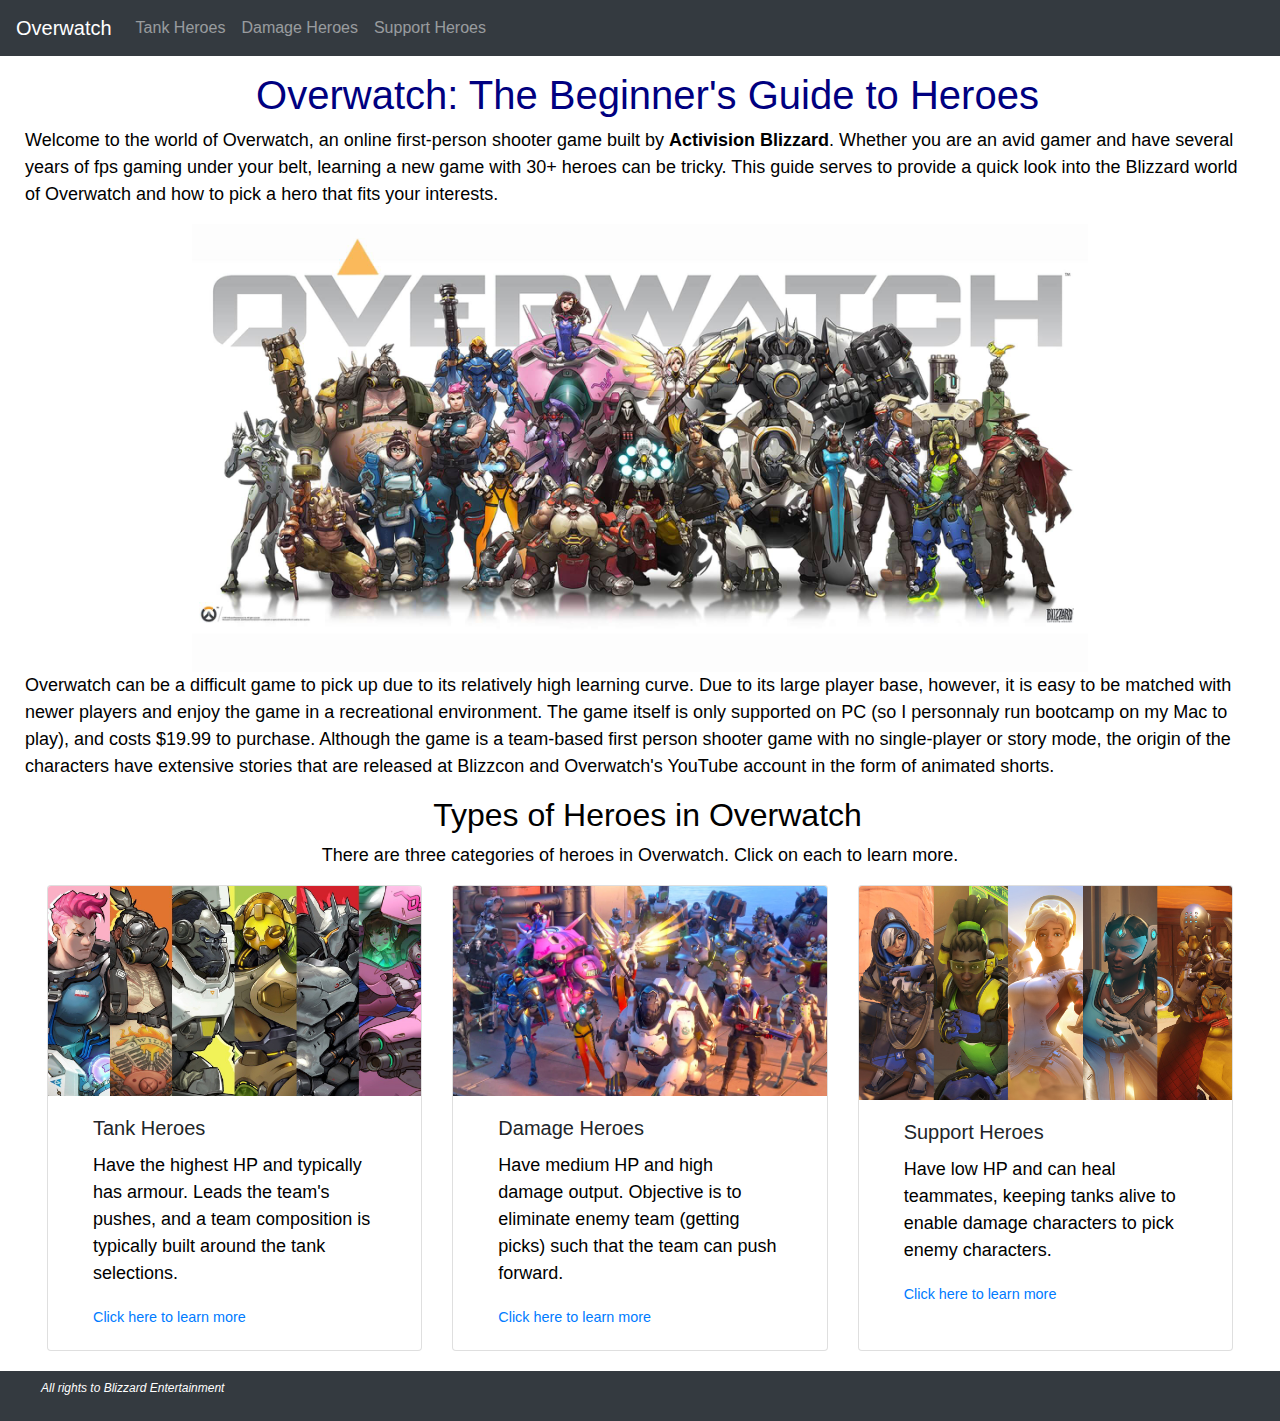
<file: index.html>
<!-- 
Dara Li
CS100 Fall 2019 Lab0
index.html is the homepage of my overwatch guide, which has links to the three different subpages.
-->

<!DOCTYPE html>
<html>
    <head>
        <!-- Formatting setup: combination of my CSS and bootsrap-->
        <link rel="stylesheet" type="text/css" href="style.css">
        <link rel="stylesheet" href="https://stackpath.bootstrapcdn.com/bootstrap/4.3.1/css/bootstrap.min.css" integrity="sha384-ggOyR0iXCbMQv3Xipma34MD+dH/1fQ784/j6cY/iJTQUOhcWr7x9JvoRxT2MZw1T" crossorigin="anonymous">
        
        <!--Favicon-->
        <link rel="icon" href="assets/favicon.ico" type="image/x-icon">
        
        <!--Title-->
        <title>Overwatch: Beginner's Guide to Support Characters</title>
        
        <!--Navbar from bootstrap-->
        <nav class="navbar navbar-expand-lg navbar-dark bg-dark">
            <a class="navbar-brand" href="index.html">Overwatch</a>
            <button class="navbar-toggler" type="button" data-toggle="collapse" data-target="#navbarNavAltMarkup" aria-controls="navbarNavAltMarkup" aria-expanded="false" aria-label="Toggle navigation">
                <span class="navbar-toggler-icon"></span>
            </button>
            <div class="collapse navbar-collapse" id="navbarNavAltMarkup">
                <div class="navbar-nav">
                <a class="nav-item nav-link" href="tank.html">Tank Heroes</a>
                <a class="nav-item nav-link" href="damage.html">Damage Heroes</a>
                <a class="nav-item nav-link" href="support.html">Support Heroes</a>
                </div>
            </div>
        </nav>
    </head>
    <body>
        <h1 style="margin-top:15px;">
           Overwatch: The Beginner's Guide to Heroes
        </h1>
        <p>
            Welcome to the world of Overwatch, an online first-person shooter game built by <b>Activision Blizzard</b>. Whether you are an avid gamer and have several years of fps gaming under your belt, 
            learning a new game with 30+ heroes can be tricky. This guide serves to provide a quick look into the Blizzard world of Overwatch and how to pick a hero that fits your interests.
        </p>
        <!--Image of full overwatch lineup with special caption-->
        <div class="text-center">
                <img src="assets/lineup.jpg" class="img-fluid" alt="Responsive image" style="width: 70%">
            </div>
        <p>
            Overwatch can be a difficult game to pick up due to its relatively high learning curve. Due to its large player base, however, it is easy to be matched with newer players and enjoy the game in a
            recreational environment. The game itself is only supported on PC (so I personnaly run bootcamp on my Mac to play), and costs $19.99 to purchase. Although the game is a team-based first person 
            shooter game with no single-player or story mode, the origin of the characters have extensive stories that are released at Blizzcon and Overwatch's YouTube account in the form of animated shorts. 
        </p>
        <h2>
            Types of Heroes in Overwatch
        </h2>
        <p style="text-align: center;">
            There are three categories of heroes in Overwatch. Click on each to learn more.
        </p>
        <!--Bootsrap cards for three different subpages-->
        <div class="card-deck" style="width: 95%; margin-left: auto; margin-right: auto;">
                <div class="card">
                  <img src="assets/tanks.jpg" class="card-img-top" alt="tank heroes photo">
                  <div class="card-body">
                    <h5 class="card-title" style="margin-left: 25px;">Tank Heroes</h5>
                    <p class="card-text">Have the highest HP and typically has armour. Leads the team's pushes, and a team composition is typically built around the tank selections.</p>
                    <p class="card-text"><small class="text-muted"><a href=tank.html>Click here to learn more</a></small></p>
                  </div>
                </div>
                <div class="card">
                  <img src="assets/damages.jpg" class="card-img-top" alt="damage heroes photo">
                  <div class="card-body">
                        <h5 class="card-title" style="margin-left: 25px;">Damage Heroes</h5>
                    <p class="card-text">Have medium HP and high damage output. Objective is to eliminate enemy team (getting picks) such that the team can push forward.</p>
                    <p class="card-text"><small class="text-muted"><a href=damage.html>Click here to learn more</a></small></p>
                  </div>
                </div>
                <div class="card">
                  <img src="assets/supports.jpg" class="card-img-top" alt="support heroes photo">
                  <div class="card-body">
                        <h5 class="card-title" style="margin-left: 25px;">Support Heroes</h5>
                    <p class="card-text">Have low HP and can heal teammates, keeping tanks alive to enable damage characters to pick enemy characters.</p>
                    <p class="card-text"><small class="text-muted"><a href=support.html>Click here to learn more</a></small></p>
                  </div>
                </div>
              </div>
    </body>
    <!-- Footer content -->
    <footer>
        <nav class="navbar navbar-dark bg-dark" style="margin-top: 20px;">
            <p id="footer">All rights to Blizzard Entertainment</p> 
        </nav>
    </footer>
</html>
</file>
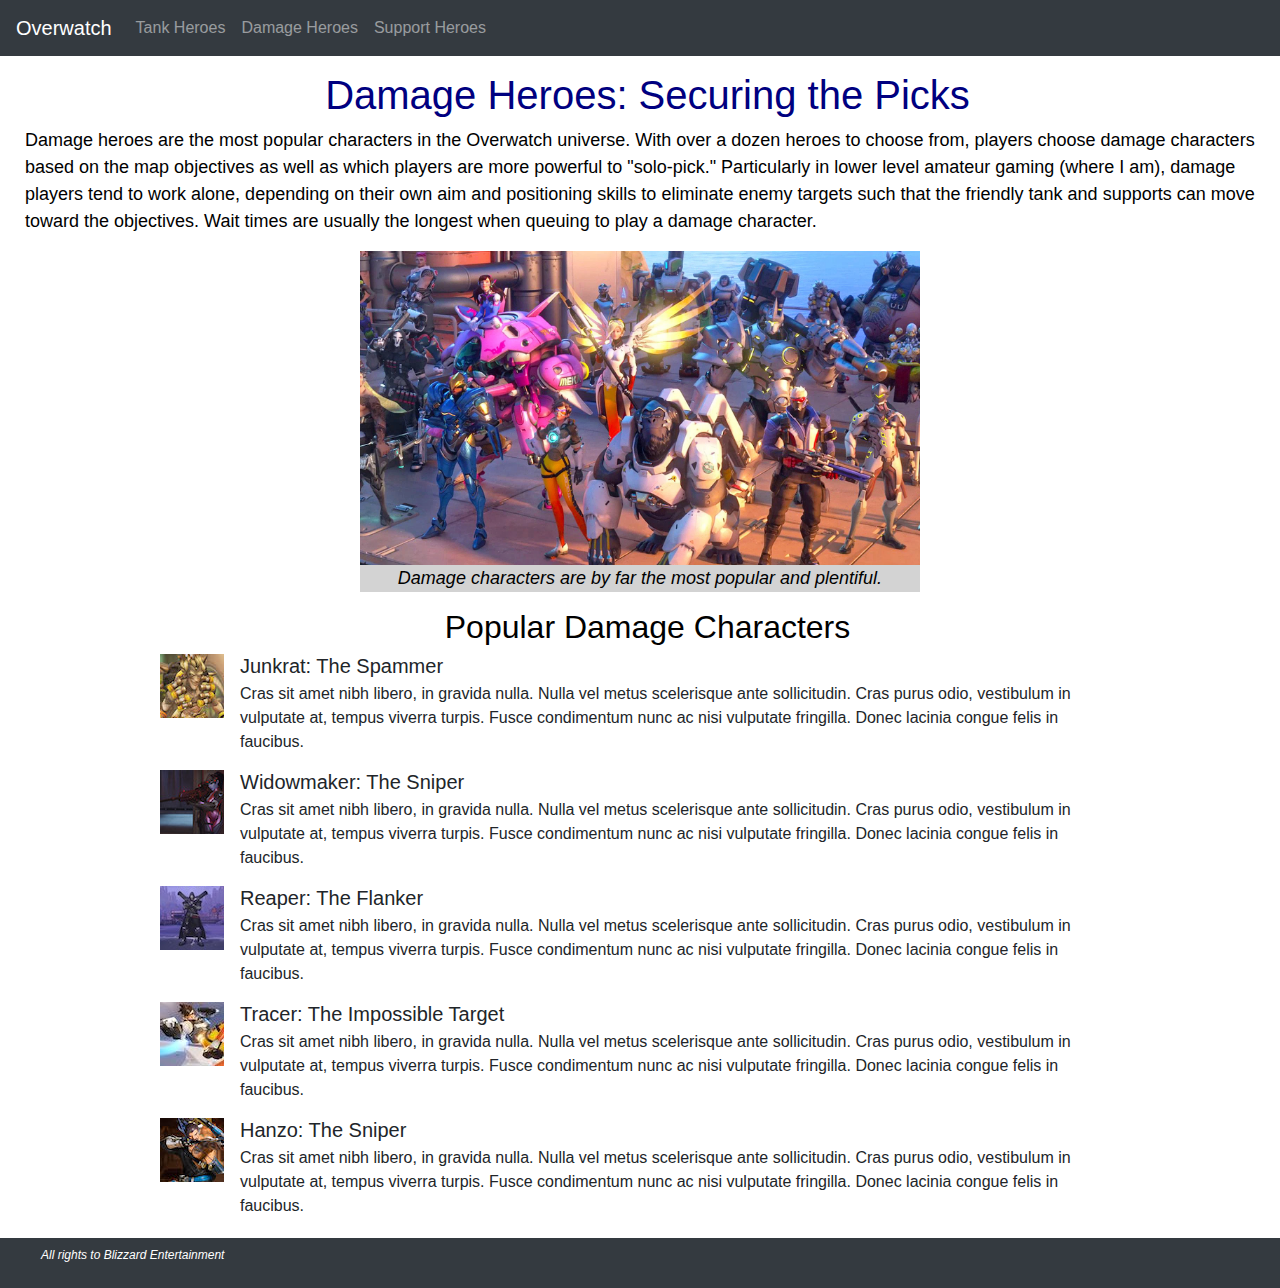
<file: damage.html>
<!-- 
Dara Li
CS100 Fall 2019 Lab0
damage.html is a subpage of my overwatch guide, dives into damage heroes, uses bootstrap media list.
-->
<!DOCTYPE html>
<html>
  <head>
    <!-- Formatting setup: combination of my CSS and bootsrap-->  
    <link rel="stylesheet" type="text/css" href="style.css">
      <link rel="stylesheet" href="https://stackpath.bootstrapcdn.com/bootstrap/4.3.1/css/bootstrap.min.css" integrity="sha384-ggOyR0iXCbMQv3Xipma34MD+dH/1fQ784/j6cY/iJTQUOhcWr7x9JvoRxT2MZw1T" crossorigin="anonymous">
      
      <!--Favicon-->
      <link rel="icon" href="assets/favicon.ico" type="image/x-icon">
      
      <!--Title-->
      <title>Overwatch: Beginner's Guide to Support Characters</title>
      
      <!--Navbar from bootstrap-->
      <nav class="navbar navbar-expand-lg navbar-dark bg-dark">
        <a class="navbar-brand" href="index.html">Overwatch</a>
        <button class="navbar-toggler" type="button" data-toggle="collapse" data-target="#navbarNavAltMarkup" aria-controls="navbarNavAltMarkup" aria-expanded="false" aria-label="Toggle navigation">
          <span class="navbar-toggler-icon"></span>
        </button>
        <div class="collapse navbar-collapse" id="navbarNavAltMarkup">
          <div class="navbar-nav">
            <a class="nav-item nav-link" href="tank.html">Tank Heroes</a>
            <a class="nav-item nav-link" href="damage.html">Damage Heroes</a>
            <a class="nav-item nav-link" href="support.html">Support Heroes</a>
          </div>
        </div>
      </nav>
  </head>
  <body>
    <h1 style="margin-top:15px;">Damage Heroes: Securing the Picks</h1>
    <p>
      Damage heroes are the most popular characters in the Overwatch universe. With over a dozen heroes to choose from, players choose damage characters based on the map objectives as well as which players are more
      powerful to "solo-pick." Particularly in lower level amateur gaming (where I am), damage players tend to work alone, depending on their own aim and positioning skills to eliminate enemy targets such that the 
      friendly tank and supports can move toward the objectives. Wait times are usually the longest when queuing to play a damage character.
    </p>
    
    <!--Image of full overwatch lineup with special caption-->
    <div class="text-center">
        <img src="assets/damages.jpg" class="img-fluid" alt="Responsive image" style="width: 560px">
    </div>
    <p class = "caption"> 
      Damage characters are by far the most popular and plentiful.
    </p>
    <h2>Popular Damage Characters</h2>
    <!--Bootstrap unordered media list of most popular characters-->
    <ul class="list-unstyled" style="width: 75%; margin-left: auto; margin-right: auto;">
      <li class="media">
        <img src="assets/junkrat.jpg" class="mr-3" alt="Junkrat photo">
        <div class="media-body">
          <h5 class="mt-0 mb-1">Junkrat: The Spammer</h5>
          Cras sit amet nibh libero, in gravida nulla. Nulla vel metus scelerisque ante sollicitudin. Cras purus odio, vestibulum in vulputate at, tempus viverra turpis. Fusce condimentum nunc ac nisi vulputate fringilla. Donec lacinia congue felis in faucibus.
        </div>
      </li>
      <li class="media my-3">
        <img src="assets/widowmaker.jpg" class="mr-3" alt="Widowmaker photo">
        <div class="media-body">
          <h5 class="mt-0 mb-1">Widowmaker: The Sniper</h5>
          Cras sit amet nibh libero, in gravida nulla. Nulla vel metus scelerisque ante sollicitudin. Cras purus odio, vestibulum in vulputate at, tempus viverra turpis. Fusce condimentum nunc ac nisi vulputate fringilla. Donec lacinia congue felis in faucibus.
        </div>
      </li>
      <li class="media my-3">
        <img src="assets/reaper.jpg" class="mr-3" alt="Reaper photo">
        <div class="media-body">
          <h5 class="mt-0 mb-1">Reaper: The Flanker</h5>
          Cras sit amet nibh libero, in gravida nulla. Nulla vel metus scelerisque ante sollicitudin. Cras purus odio, vestibulum in vulputate at, tempus viverra turpis. Fusce condimentum nunc ac nisi vulputate fringilla. Donec lacinia congue felis in faucibus.
        </div>
      </li>
      <li class="media my-3">
          <img src="assets/tracer.jpg" class="mr-3" alt="Tracer photo">
          <div class="media-body">
            <h5 class="mt-0 mb-1">Tracer: The Impossible Target</h5>
            Cras sit amet nibh libero, in gravida nulla. Nulla vel metus scelerisque ante sollicitudin. Cras purus odio, vestibulum in vulputate at, tempus viverra turpis. Fusce condimentum nunc ac nisi vulputate fringilla. Donec lacinia congue felis in faucibus.
          </div>
      </li>
      <li class="media">
          <img src="assets/hanzo.jpg" class="mr-3" alt="Hanzo Photo">
          <div class="media-body">
            <h5 class="mt-0 mb-1">Hanzo: The Sniper</h5>
            Cras sit amet nibh libero, in gravida nulla. Nulla vel metus scelerisque ante sollicitudin. Cras purus odio, vestibulum in vulputate at, tempus viverra turpis. Fusce condimentum nunc ac nisi vulputate fringilla. Donec lacinia congue felis in faucibus.
          </div>
      </li>
    </ul>
  </body>
  <!-- Footer content -->
  <footer>
      <nav class="navbar navbar-dark bg-dark" style="margin-top: 20px;">
          <p id="footer">All rights to Blizzard Entertainment</p> 
      </nav>
  </footer>
</html>
</file>
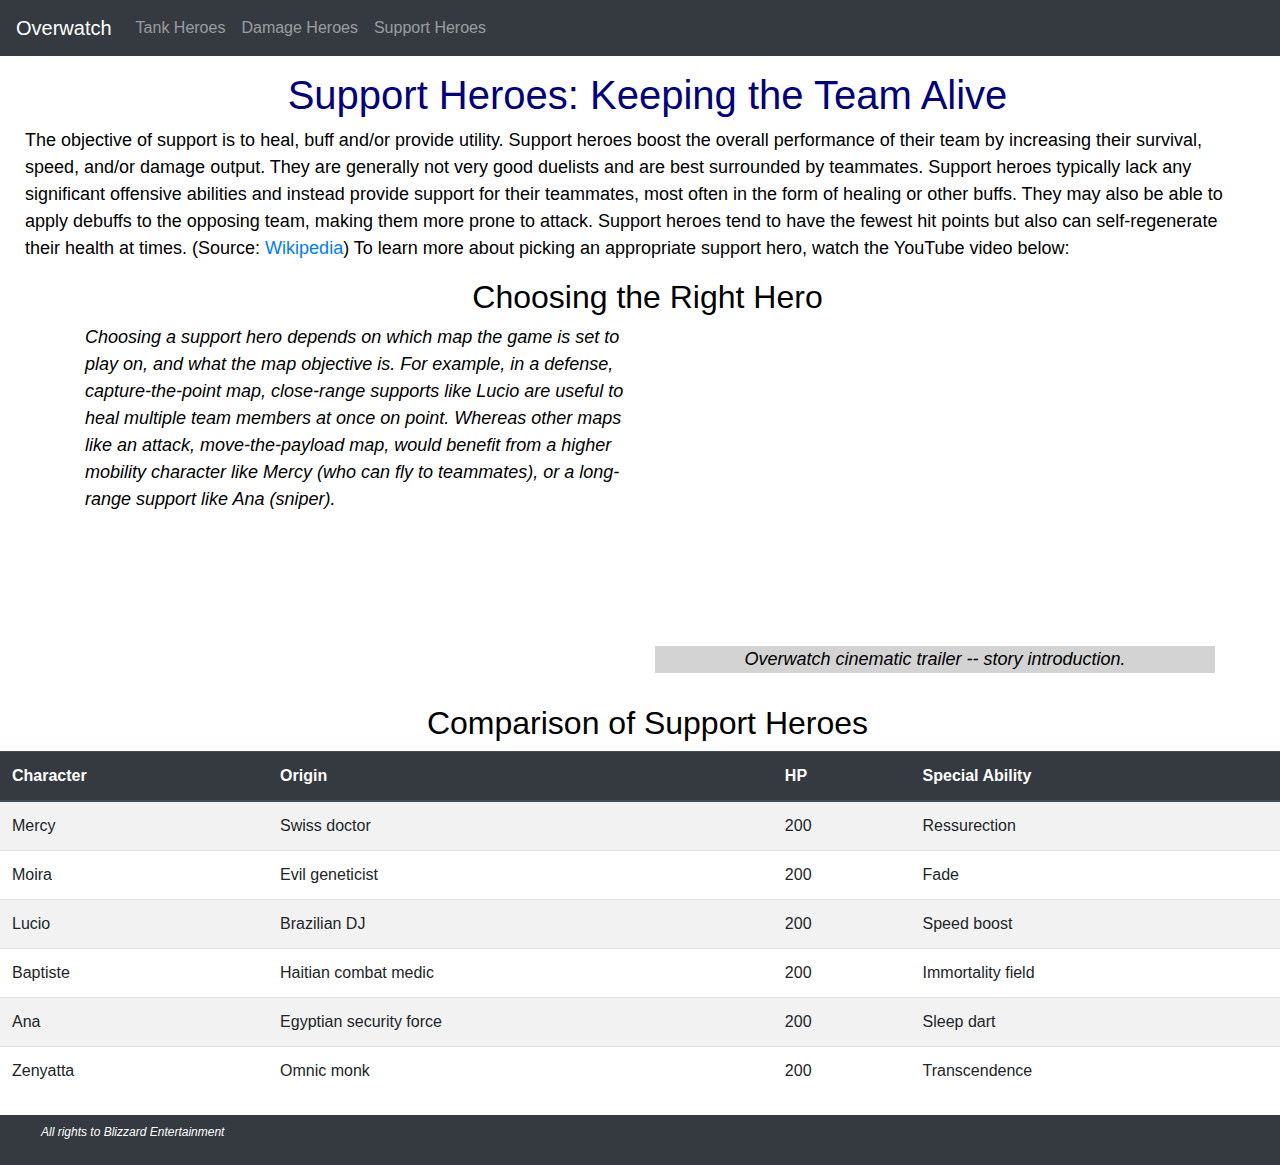
<file: support.html>
<!-- 
Dara Li
CS100 Fall 2019 Lab0
support.html is a subpage of my overwatch guide, dives into suport heroes, embeds a YouTube video, and uses a bootstrap table.
-->

<!DOCTYPE html>
<html>
  <head>
      <!-- Formatting setup: combination of my CSS and bootsrap-->
      <link rel="stylesheet" type="text/css" href="style.css">
      <link rel="stylesheet" href="https://stackpath.bootstrapcdn.com/bootstrap/4.3.1/css/bootstrap.min.css" integrity="sha384-ggOyR0iXCbMQv3Xipma34MD+dH/1fQ784/j6cY/iJTQUOhcWr7x9JvoRxT2MZw1T" crossorigin="anonymous">
      
      <!--Favicon-->
      <link rel="icon" href="assets/favicon.ico" type="image/x-icon">
      
      <!--Title-->
      <title>Overwatch: Beginner's Guide to Support Characters</title>
      
      <!--Navbar from bootstrap-->
      <nav class="navbar navbar-expand-lg navbar-dark bg-dark">
        <a class="navbar-brand" href="index.html">Overwatch</a>
        <button class="navbar-toggler" type="button" data-toggle="collapse" data-target="#navbarNavAltMarkup" aria-controls="navbarNavAltMarkup" aria-expanded="false" aria-label="Toggle navigation">
          <span class="navbar-toggler-icon"></span>
        </button>
        <div class="collapse navbar-collapse" id="navbarNavAltMarkup">
          <div class="navbar-nav">
            <a class="nav-item nav-link" href="tank.html">Tank Heroes</a>
            <a class="nav-item nav-link" href="damage.html">Damage Heroes</a>
            <a class="nav-item nav-link" href="support.html">Support Heroes</a>
          </div>
        </div>
      </nav>
  </head>
  <body>
    <h1 style="margin-top: 15px;">Support Heroes: Keeping the Team Alive</h1>
    <p>
        The objective of support is to heal, buff and/or provide utility. Support heroes boost the overall performance of their team by increasing their survival, speed, and/or damage output. 
        They are generally not very good duelists and are best surrounded by teammates. Support heroes typically lack any significant offensive abilities and instead provide support for their teammates, 
        most often in the form of healing or other buffs. They may also be able to apply debuffs to the opposing team, making them more prone to attack. Support heroes tend to have the fewest hit points but also can self-regenerate their health at times. 
        (Source: <a href="https://en.wikipedia.org/wiki/Characters_of_Overwatch#Support_heroes">Wikipedia</a>) To learn more about picking an appropriate support hero, watch the YouTube video below:
    </p>
    <h2 style="text-align: center; margin-top: 15px;">Choosing the Right Hero</h2>
    
    <!--Bootstrap 2-column grid layout for text sand video-->
    <div class="container">
      <div class="row">
        <div class="col-6">
          <!--Video companion text-->
          <p class = "videocap">
              Choosing a support hero depends on which map the game is set to play on, and what the map objective is. For example, in a defense, capture-the-point map, close-range supports like Lucio are useful to heal multiple
              team members at once on point. Whereas other maps like an attack, move-the-payload map, would benefit from a higher mobility character like Mercy (who can fly to teammates), or a long-range support like Ana (sniper).
          </p>
        </div>
        <div class="col-6">
          <!--Embedded YouTube video-->
          <div align="center">
              <iframe width="560" height="315" 
              src="https://www.youtube.com/embed/4yaVkseJjJU" frameborder="0" allow="accelerometer; autoplay; encrypted-media; gyroscope; picture-in-picture" allowfullscreen>
            </iframe>
          </div>
          <!--Caption to YouTube video-->
          <p class = "caption"> 
            Overwatch cinematic trailer -- story introduction.
          </p>
        </div>
      </div>
    </div>
    <h2 style="text-align: center; margin-top: 15px;">Comparison of Support Heroes</h2>

    <!--Table bootstrap formatted comparing different tank heroes-->       
    <table class="table table-striped">
        <!--Table headings (columns)-->
        <thead class="thead-dark">
          <tr>
            <th scope="col">Character</th>
            <th scope="col">Origin</th>
            <th scope="col">HP</th>
            <th scope="col">Special Ability</th>
          </tr>
        </thead>
        <tbody>
          <!--Table rows and content-->
          <tr>
            <td>Mercy</td>
            <td>Swiss doctor</td>
            <td>200</td>
            <td>Ressurection</td>
          </tr>
          <tr>
            <td>Moira</td>
            <td>Evil geneticist</td>
            <td>200</td>
            <td>Fade</td>
          </tr>
          <tr>
            <td>Lucio</td>
            <td>Brazilian DJ</td>
            <td>200</td>
            <td>Speed boost</td>
          </tr>
          <tr>
            <td>Baptiste</td>
            <td>Haitian combat medic</td>
            <td>200</td>
            <td>Immortality field</td>
          </tr>
          <tr>
            <td>Ana</td>
            <td>Egyptian security force</td>
            <td>200</td>
            <td>Sleep dart</td>
          </tr> 
          <tr>
            <td>Zenyatta</td>
            <td>Omnic monk</td>
            <td>200</td>
            <td>Transcendence</td>
          </tr>            
        </tbody>
      </table>
  </body>

  <!-- Footer content -->
  <footer>
      <nav class="navbar navbar-dark bg-dark" style="margin-top: 20px;">
          <p id="footer">All rights to Blizzard Entertainment</p> 
      </nav>
  </footer>
</html>
</file>
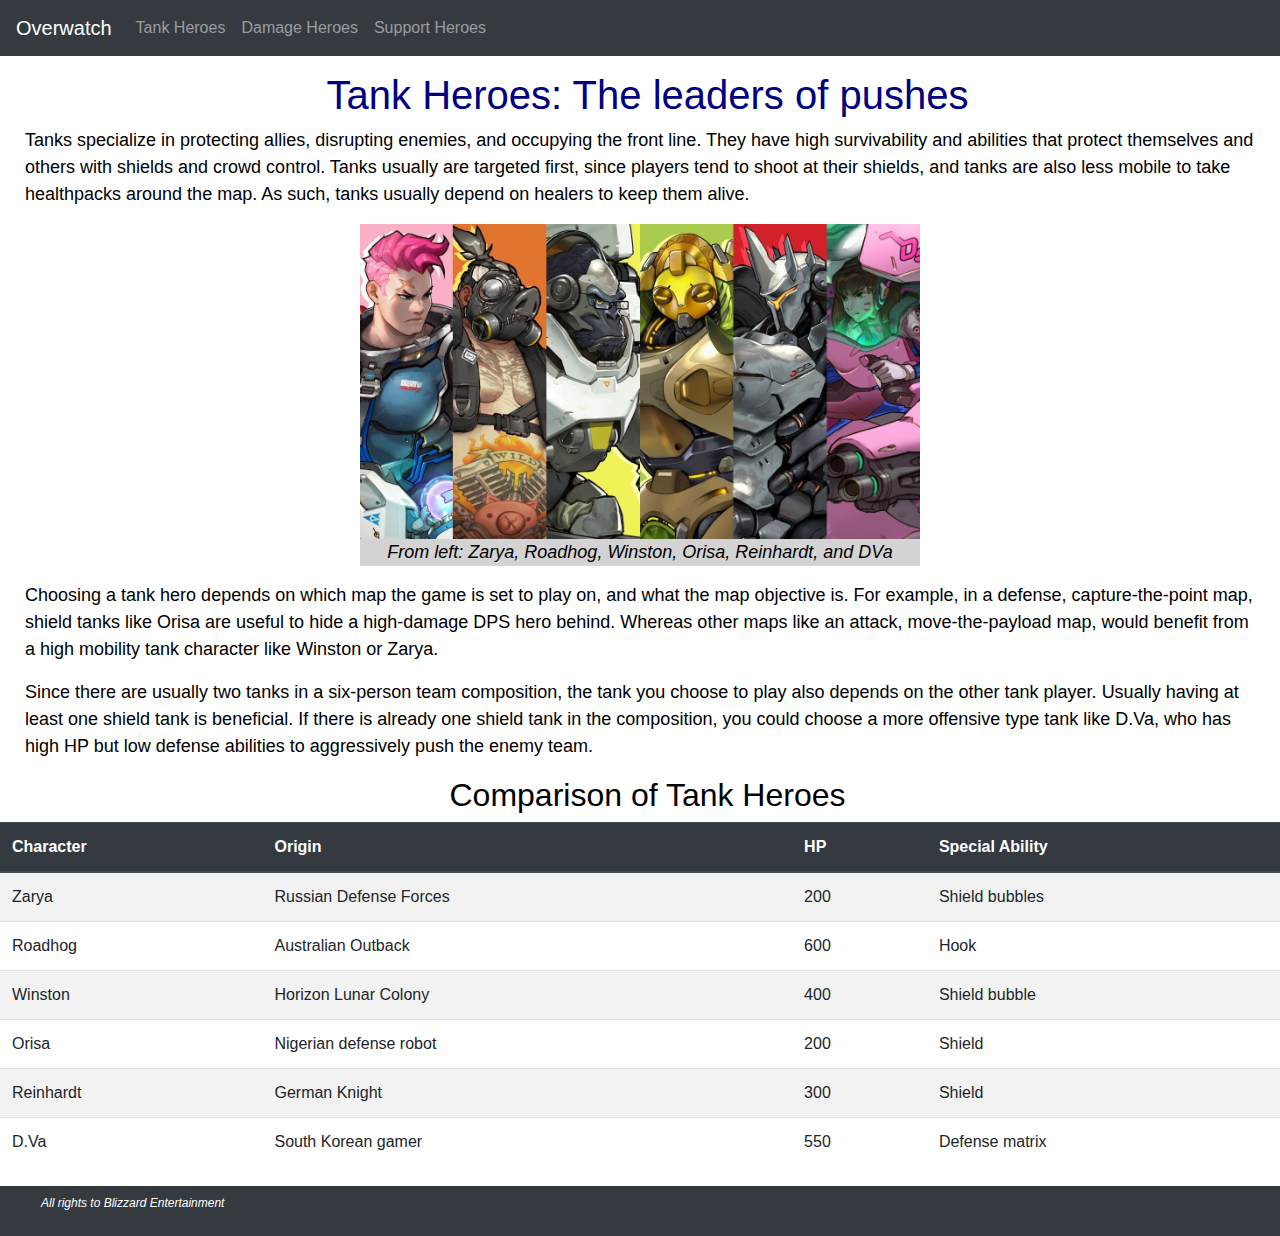
<file: tank.html>
<!-- 
Dara Li
CS100 Fall 2019 Lab0
tank.html is a subpage of my overwatch guide, dives into tank heroes and uses a bootstrap table.
-->

<!DOCTYPE html>
<html>
    <head>
        <!-- Formatting setup: combination of my CSS and bootsrap-->
        <link rel="stylesheet" type="text/css" href="style.css">
        <link rel="stylesheet" href="https://stackpath.bootstrapcdn.com/bootstrap/4.3.1/css/bootstrap.min.css" integrity="sha384-ggOyR0iXCbMQv3Xipma34MD+dH/1fQ784/j6cY/iJTQUOhcWr7x9JvoRxT2MZw1T" crossorigin="anonymous">
        <link rel="shortcut icon" href="assets/favicon.ico" type="image/x-icon">
        
        <!--Favicon-->
        <link rel="icon" href="assets/favicon.ico" type="image/x-icon">
        
        <!--Title-->
        <title>Overwatch: Beginner's Guide to Support Characters</title>
        
        <!--Navbar from bootstrap-->
        <nav class="navbar navbar-expand-lg navbar-dark bg-dark">
          <a class="navbar-brand" href="index.html">Overwatch</a>
          <button class="navbar-toggler" type="button" data-toggle="collapse" data-target="#navbarNavAltMarkup" aria-controls="navbarNavAltMarkup" aria-expanded="false" aria-label="Toggle navigation">
            <span class="navbar-toggler-icon"></span>
          </button>
          <div class="collapse navbar-collapse" id="navbarNavAltMarkup">
            <div class="navbar-nav">
              <a class="nav-item nav-link" href="tank.html">Tank Heroes</a>
              <a class="nav-item nav-link" href="damage.html">Damage Heroes</a>
              <a class="nav-item nav-link" href="support.html">Support Heroes</a>
            </div>
          </div>
        </nav>
    </head>
    <body>
        <h1 style="margin-top: 15px;">Tank Heroes: The leaders of pushes</h1>
        <p>
          Tanks specialize in protecting allies, disrupting enemies, and occupying the front line. They have high survivability and abilities that protect themselves and others with shields and crowd control.
          Tanks usually are targeted first, since players tend to shoot at their shields, and tanks are also less mobile to take healthpacks around the map. As such, tanks usually depend on healers to keep them alive.
        </p>
        
        <!--Image of full tank lineup with special caption-->
        <div class="text-center">
          <img src="assets/tanks.jpg" class="img-fluid" alt="Responsive image" style="width: 560px;">
        </div>
        <p class = "caption"> 
          From left: Zarya, Roadhog, Winston, Orisa, Reinhardt, and DVa
        </p>
        <p>
          Choosing a tank hero depends on which map the game is set to play on, and what the map objective is. For example, in a defense, capture-the-point map, shield tanks like Orisa are useful to hide a high-damage DPS
          hero behind. Whereas other maps like an attack, move-the-payload map, would benefit from a high mobility tank character like Winston or Zarya.
        </p>
        <p>
          Since there are usually two tanks in a six-person team composition, the tank you choose to play also depends on the other tank player. Usually having at least one shield tank is beneficial. If there is already
          one shield tank in the composition, you could choose a more offensive type tank like D.Va, who has high HP but low defense abilities to aggressively push the enemy team.</p>
        <h2 style="text-align: center; margin-top: 15px;">Comparison of Tank Heroes</h2>
        
        <!--Table bootstrap formatted comparing different tank heroes-->
        <table class="table table-striped">
           <!--Table headings (columns)-->
          <thead class="thead-dark">
            <tr>
              <th scope="col">Character</th>
              <th scope="col">Origin</th>
              <th scope="col">HP</th>
              <th scope="col">Special Ability</th>
            </tr>
          </thead>
          <tbody>
            <!--Table rows and content-->
            <tr>
              <td>Zarya</td>
              <td>Russian Defense Forces</td>
              <td>200</td>
              <td>Shield bubbles</td>
            </tr>
            <tr>
              <td>Roadhog</td>
              <td>Australian Outback</td>
              <td>600</td>
              <td>Hook</td>
            </tr>
            <tr>
              <td>Winston</td>
              <td>Horizon Lunar Colony</td>
              <td>400</td>
              <td>Shield bubble</td>
            </tr>
            <tr>
              <td>Orisa</td>
              <td>Nigerian defense robot</td>
              <td>200</td>
              <td>Shield</td>
            </tr>
            <tr>
              <td>Reinhardt</td>
              <td>German Knight</td>
              <td>300</td>
              <td>Shield</td>
            </tr> 
            <tr>
              <td>D.Va</td>
              <td>South Korean gamer</td>
              <td>550</td>
              <td>Defense matrix</td>
            </tr>            
          </tbody>
        </table>
    </body>
    
    <!-- Footer content -->
    <footer>
        <nav class="navbar navbar-dark bg-dark" style="margin-top: 20px;">
            <p id="footer">All rights to Blizzard Entertainment</p> 
        </nav>
    </footer>
</html>
</file>
<file: style.css>
body 
{
    font-family: Verdana, Geneva, sans-serif; 
    background-color: whitesmoke;
}
  
h1 
{
    font-size: 36px;
    font-weight: bold;
    color: navy;
    margin-left: 15px;
    text-align: center;
}

h2 
{
    font-size: 28px;
    font-weight: bold;
    color: black;
    margin-left: 15px;
    text-align: center;
}

p
{
    font-size: 18px;
    font-weight: normal;
    margin-left: 25px;
    margin-right: 25px;
    color: black;
}

.caption
{
    font-size: 18px;
    font-style: italic;
    color: black;
    background-color: lightgray;
    width: 560px;
    text-align: center;
    margin-left: auto;
    margin-right: auto;
}

.videocap
{
    color: black;
    margin-left: 0px;
    margin-right: 0px;
    font-style: italic;
}

#footer
{
    font-size: 12px;
    font-style: italic;
    color: white;
}
</file>
